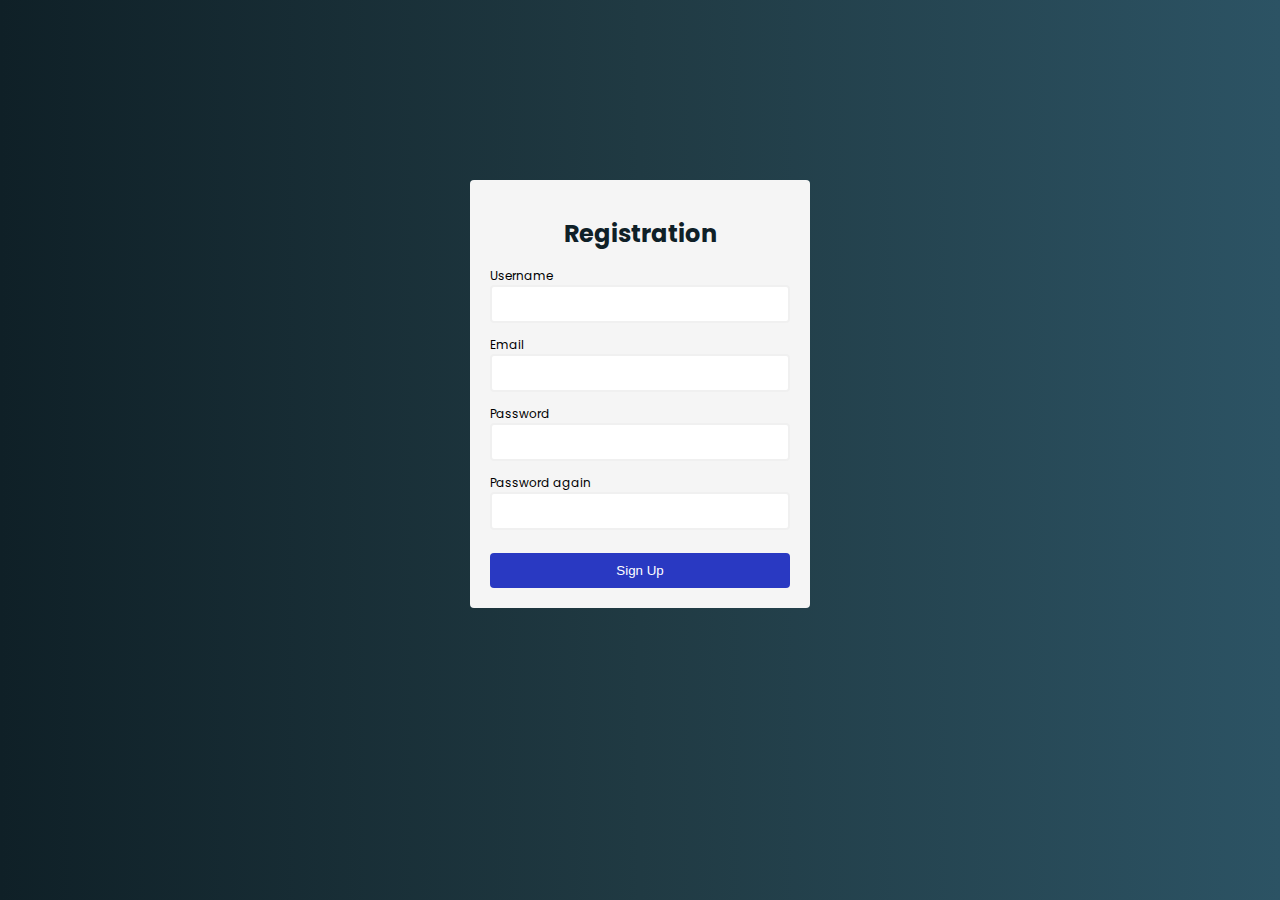
<file: Js academy form validation/index.html>
<html lang="en">
  <head>
    <meta charset="UTF-8" />
    <meta http-equiv="X-UA-Compatible" content="IE=edge" />
    <meta name="viewport" content="width=device-width, initial-scale=1.0" />
    <title>Form Validation</title>
    <link rel="preconnect" href="https://fonts.googleapis.com" />
    <link rel="preconnect" href="https://fonts.gstatic.com" crossorigin />
    <link
      href="https://fonts.googleapis.com/css2?family=Poppins:wght@400;700&display=swap"
      rel="stylesheet"
    />
    <link rel="stylesheet" href="styles.css" />
  </head>
  <body>
    <div class="container">
      <form id="form" action="/">
        <h1>Registration</h1>
        <div class="input-control">
          <label for="username">Username</label>
          <input id="username" name="username" type="text" />
          <div class="error"></div>
        </div>
        <div class="input-control">
          <label for="email">Email</label>
          <input id="email" name="email" type="text" />
          <div class="error"></div>
        </div>
        <div class="input-control">
          <label for="password">Password</label>
          <input id="password" name="password" type="password" />
          <div class="error"></div>
        </div>
        <div class="input-control">
          <label for="password2">Password again</label>
          <input id="password2" name="password2" type="password" />
          <div class="error"></div>
        </div>
        <button type="submit">Sign Up</button>
      </form>
    </div>
    <script defer src="app.js"></script>
  </body>
</html>
</file>
<file: Js academy form validation/styles.css>
body {
    background: linear-gradient(to right, #0f2027, #203a43, #2c5364);
    font-family: 'Poppins', sans-serif;
}

#form {
    width: 300px;
    margin: 20vh auto 0 auto;
    padding: 20px;
    background-color: whitesmoke;
    border-radius: 4px;
    font-size: 12px;
}

#form h1 {
    color: #0f2027;
    text-align: center;
}

#form button {
    padding: 10px;
    margin-top: 10px;
    width: 100%;
    color: white;
    background-color: rgb(41, 57, 194);
    border: none;
    border-radius: 4px;
}

.input-control {
    display: flex;
    flex-direction: column;
}

.input-control input {
    border: 2px solid #f0f0f0;
	border-radius: 4px;
	display: block;
	font-size: 12px;
	padding: 10px;
	width: 100%;
}

.input-control input:focus {
    outline: 0;
}

.input-control.success input {
    border-color: #09c372;
}

.input-control.error input {
    border-color: #ff3860;
}

.input-control .error {
    color: #ff3860;
    font-size: 9px;
    height: 13px;
}
</file>
